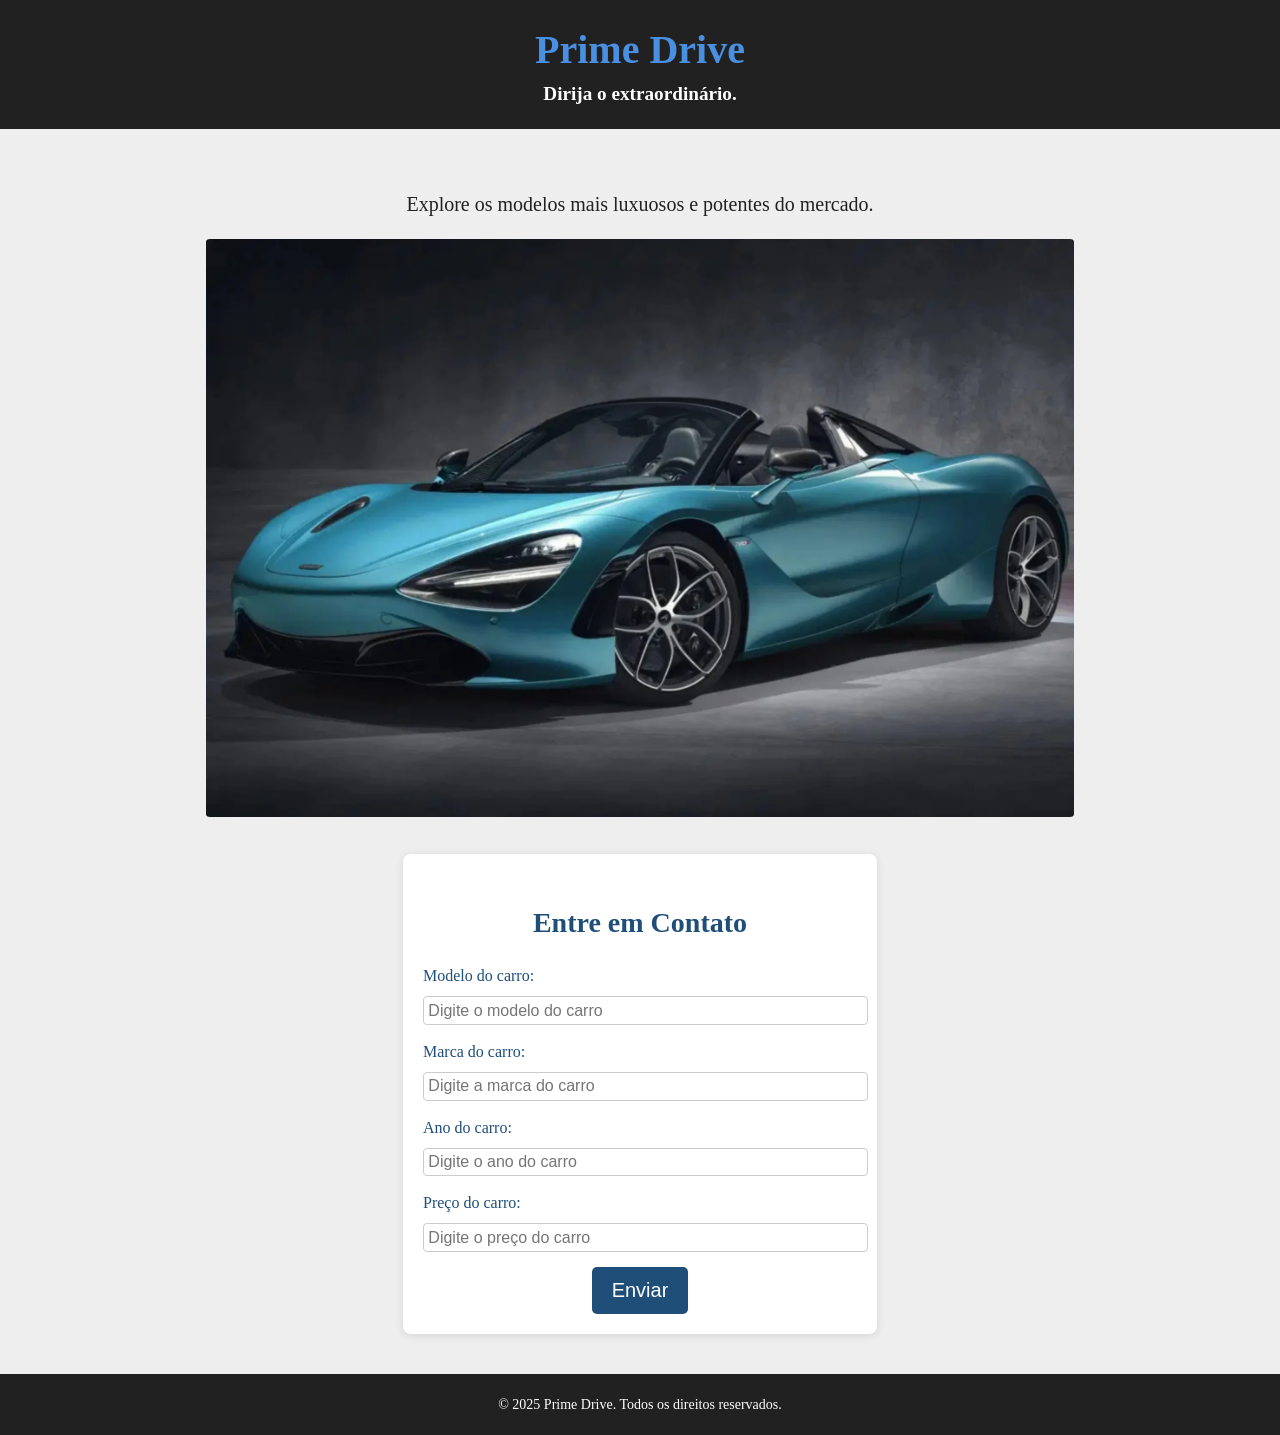
<file: Grupo5/pages/index.html>
<!DOCTYPE html>
<html lang="pt-br">
<head>
    <meta charset="UTF-8">
    <meta name="viewport" content="width=device-width, initial-scale=1.0">
    <link rel="stylesheet" type="text/css" href="style.css" media="screen" />
    <title>Prime Drive</title>
</head>
<body>

    <!-- Header -->
    <header class="header-section" id="headerSection">
        <div>
            <h1>
                Prime Drive
            </h1>
            <h6>
                Dirija o extraordinário.
            </h6>
        </div>
    </header>

    <!-- Section main -->
    <section class="main-section" id="mainSection">

        <p>Explore os modelos mais luxuosos e potentes do mercado.</p>

        <img src="../assets/LuxeCar.webp" alt="Imagem ilustrando carro de luxo">        

        <div class="contact-form" id="contactForm">
            <h3 class="title-form">Entre em Contato</h3>
            <form action="">
                <label for="modelo">Modelo do carro:</label>
                <input type="text" id="modelo" placeholder="Digite o modelo do carro">
                
                <label for="marca">Marca do carro:</label>
                <input type="text" id="marca" placeholder="Digite a marca do carro">
                
                <label for="ano">Ano do carro:</label>
                <input type="text" id="ano" placeholder="Digite o ano do carro">
                
                <label for="preco">Preço do carro:</label>
                <input type="text" id="preco" placeholder="Digite o preço do carro">
                
                <button type="submit">Enviar</button>
            </form>
        </div>

    </section>

    <script src="script.js"></script>

   <!-- Footer -->
    <footer class="footer-section" id="footerSection">
        <div>
            <p>
                &copy; 2025 Prime Drive. Todos os direitos reservados.
            </p>
        </div>
    </footer>
</body>
</html>
</file>
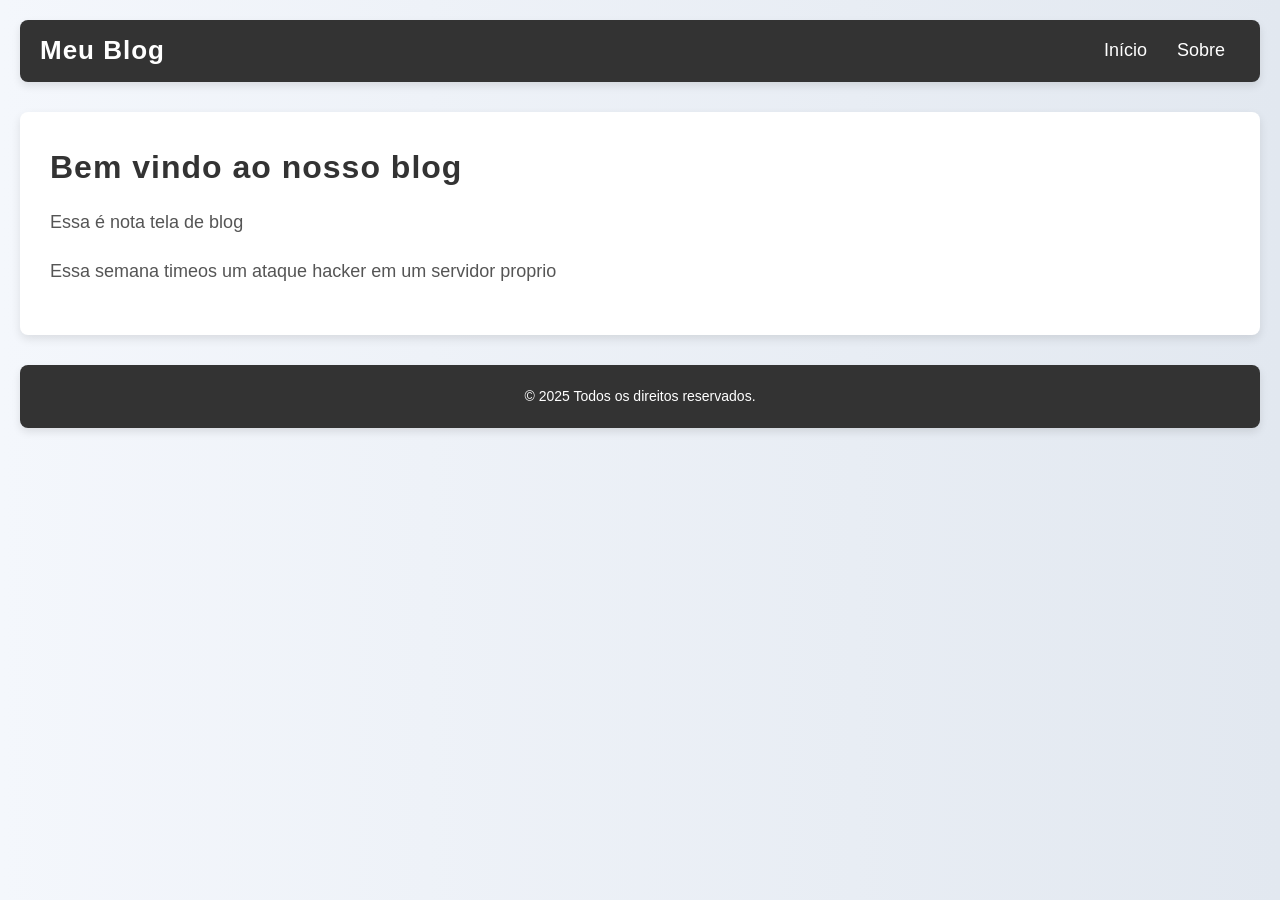
<file: AndreLoppnw-RenanMontibeller-RafaelSchwab/blog.html>
<!DOCTYPE html>
<html lang="pt-BR">
<head>
    <meta charset="UTF-8">
    <meta name="viewport" content="width=device-width, initial-scale=1.0">
    <title>document</title>
    <link rel="stylesheet" href="styles.css">
</head>
<body>
    <header>
        <label for="menu" class="menu-label">☰</label>
        <h1>Meu Blog</h1>
        <input type="checkbox" id="menu" class="menu-toggle">
        <nav>
            <ul>
                <li><a href="index.html">Início</a></li>
                <li><a href="blog.html">Sobre</a></li>
            </ul>
        </nav>
    </header>
    <main>
        <article>
            <h2>Bem vindo ao nosso blog</h2>
            <p>Essa é nota tela de blog</p>
            <p>Essa semana timeos um ataque hacker em um servidor proprio</p>
        </article>
    </main>
    <footer>
        <p>&copy; 2025 Todos os direitos reservados.</p>
    </footer>
</body>
</html>
</file>
<file: Grupo5/pages/style.css>
/* Estilo para o body */
body {
    background-color: #EEE; /* Cor de fundo */
    color: #212121; /* Cor do texto */
    font-family: 'Arial', sans-serif; /* Fonte moderna e legível */
    font-size: 16px; /* Tamanho padrão de fonte */
    line-height: 1.5; /* Maior espaçamento entre linhas para facilitar a leitura */
    margin: 0;
    padding: 0;
}

/* Estilo para o header (cabeçalho) */
.header-section {
    background-color: #212121; /* Cor de fundo azul */
    color: #FFF; /* Texto branco */
    padding: 20px 0; /* Espaçamento interno */
    text-align: center; /* Centraliza o título */
}

.header-section h1 {
    font-size: 2.5em; /* Tamanho maior para o título */
    margin: 0;
    font-family: 'Trebuchet MS';
    color: #4A90E2
}

.header-section h6 {
    font-size: 1.2em; /* Tamanho maior para o título */
    margin: 0;
    font-family: 'Garamond';
}

/* Estilo para a seção principal */
.main-section {
    flex-direction: column; /* Alinha os elementos na vertical */
    justify-content: center; /* Centraliza o conteúdo */
    align-items: center; /* Alinha horizontalmente os elementos */
    padding: 40px 20px;
    text-align: center;
}

.main-section p {
    font-size: 1.25em;
    margin-bottom: 20px; /* Espaço entre o texto e a imagem */
    font-family: 'Trebuchet MS';
    color: #212121
}

/* Estilo para a imagem */
.main-section img {
    max-width: 70%;
    height: auto;
    margin-bottom: 30px;
    border-radius: 0.5%;
}

/* Estilo para o formulário de contato */
.contact-form {
    background-color: #FFF; /* Fundo branco para o formulário */
    border-radius: 8px; /* Bordas arredondadas */
    padding: 20px;
    box-shadow: 0 2px 10px rgba(0, 0, 0, 0.1); /* Sombras suaves para o formulário */
    width: 100%;
    max-width: 600px; /* Limita a largura máxima do formulário */
    margin: 0 auto; /* Centraliza o formulário */
    font-family: 'Trebuchet MS';
}

.contact-form .title-form {
    font-size: 1.75em; /* Tamanho de fonte maior para o título do formulário */
    margin-bottom: 20px; /* Espaço entre o título e os campos */
    color: #1F4E79
}

.contact-form label {
    font-size: 1rem;
    display: block;
    margin-bottom: 8px; /* Espaço entre o label e o input */
    text-align: left;
    color: #1F4E79
}

.contact-form input {
    width: 100%; /* Campo de texto ocupa toda a largura */
    padding: 1%; /* Espaçamento interno nos inputs */
    margin-bottom: 15px; /* Espaço entre os inputs */
    border: 1px solid #CCC; /* Borda cinza clara */
    border-radius: 4px; /* Bordas arredondadas */
    font-size: 1rem;
    color: #212121
}

.contact-form button {
    background-color: #1F4E79; /* Cor azul */
    color: #FFF; /* Texto branco */
    font-size: 1.125rem;
    padding: 12px 20px;
    border: none;
    border-radius: 5px;
    cursor: pointer;
    transition: background-color 0.3s ease;
}

.contact-form button:hover {
    background-color: #4A90E2; /* Azul mais claro no hover */
}

/* Estilo para o footer (rodapé) */
.footer-section {
    background-color: #212121; /* Cor de fundo escura */
    color: #FFF; /* Texto branco */
    padding: 20px 0;
    text-align: center;
    font-size: 0.875rem; /* Tamanho de fonte menor */
    font-family: 'Trebuchet MS';
}

.footer-section p {
    margin: 0;
}

/* Media Queries para diferentes tamanhos de tela */

/* Para telas pequenas (como smartphones) */
@media (max-width: 600px) {
    .header-section h1 {
        font-size: 1.8em; /* Tamanho menor do título */
    }

    .main-section p {
        font-size: 1.125em; /* Texto um pouco menor */
    }

    .contact-form {
        width: 90%; /* O formulário ocupa 90% da largura da tela */
        padding: 15px; /* Reduz o padding no formulário */
    }

    .contact-form input {
        width: 90%;
        padding: 10px; /* Reduz o padding nos inputs */
    }

    .contact-form button {
        width: 100%; /* O botão ocupa toda a largura */
        padding: 15px; /* Aumenta o tamanho do botão */
    }
}

/* Para telas médias (como tablets) */
@media (max-width: 1024px) {
    .main-section {
        flex-direction: row; /* Layout em linha para dispositivos médios */
        justify-content: space-between; /* Espaço entre os elementos */
        align-items: flex-start; /* Alinha os elementos no topo */
    }

    .main-section p {
        font-size: 1.2em; /* Ajusta o tamanho da fonte */
    }

    .contact-form {
        width: 45%; /* O formulário ocupa 45% da largura da tela */
    }

    .contact-form input {
        padding: 10px; /* Reduz o padding nos inputs */
    }
}

/* Para telas grandes (como desktops) */
@media (min-width: 1025px) {
    .main-section {
        flex-direction: row; /* Mantém o layout em linha */
        justify-content: space-around; /* Espaçamento igual entre os elementos */
        align-items: center; /* Centraliza os itens verticalmente */
    }

    .contact-form {
        width: 35%; /* O formulário ocupa 35% da largura da tela */
    }

    .contact-form button {
        font-size: 1.25rem; /* Tamanho maior do botão */
    }
}
</file>
<file: AndreLoppnw-RenanMontibeller-RafaelSchwab/styles.css>
/* Reseta alguns estilos padrão do navegador */
* {
    margin: 0;
    padding: 0;
    box-sizing: border-box;
}

body {
    font-family: 'Arial', sans-serif;
    background-color: #f4f7fc;  /* Fundo mais suave */
    color: #333;  /* Cor de texto mais suave */
    line-height: 1.6;
    padding: 20px;
    margin: 0;
    background-image: linear-gradient(to right, #f4f7fc, #e2e8f0);  /* Gradiente sutil no fundo */
}

header {
    background-color: #333;
    color: white;
    padding: 10px 20px;
    display: flex;
    justify-content: space-between;
    align-items: center;
    border-radius: 8px;
    box-shadow: 0 4px 8px rgba(0, 0, 0, 0.1);  /* Sombra suave */
}

header h1 {
    font-size: 26px;
    letter-spacing: 1px;
}

.menu-label {
    font-size: 30px;
    cursor: pointer;
    display: none;
}

/* Esconde o menu inicialmente em telas pequenas */
.menu-toggle {
    display: none;
}

nav {
    display: block;
}

nav ul {
    list-style-type: none;
    display: flex;
}

nav ul li {
    margin: 0 15px;
}

nav ul li a {
    color: white;
    text-decoration: none;
    font-size: 18px;
    font-weight: 500;
    transition: color 0.3s ease;
}

nav ul li a:hover {
    color: #f4f7fc;
    border-bottom: 2px solid #f4f7fc;  /* Linha embaixo do link ao passar o mouse */
}

/* Estilos para o menu hambúrguer */
@media (max-width: 768px) {
    .menu-label {
        display: block;
    }

    nav {
        display: none;
        position: absolute;
        top: 60px;
        right: 0;
        background-color: #333;
        width: 100%;
        padding: 10px 0;
        border-radius: 8px;
        box-shadow: 0 4px 8px rgba(0, 0, 0, 0.1);  /* Sombra suave para o menu */
    }

    nav ul {
        flex-direction: column;
        width: 100%;
    }

    nav ul li {
        text-align: center;
        padding: 15px 0;
    }

    nav ul li a {
        padding: 10px;
        font-size: 20px;
        font-weight: bold;
    }

    /* Exibe o menu quando o checkbox for marcado */
    .menu-toggle:checked + nav {
        display: block;
    }
}

/* Estilo para o conteúdo principal */
main {
    margin-top: 30px;
    background-color: #fff;
    padding: 30px;
    border-radius: 8px;
    box-shadow: 0 4px 10px rgba(0, 0, 0, 0.1);  /* Sombra suave no artigo */
}

main article h2 {
    font-size: 32px;
    color: #333;
    margin-bottom: 15px;
    letter-spacing: 1px;
}

main article p {
    font-size: 18px;
    color: #555;
    margin-bottom: 20px;
}

main article img {
    max-width: 100%;
    height: auto;
    border-radius: 8px;
    box-shadow: 0 4px 8px rgba(0, 0, 0, 0.1);  /* Sombra suave nas imagens */
}

/* Estilo para o formulário */
form {
    margin: 30px 0;
    background-color: #fff;
    padding: 20px;
    border-radius: 8px;
    box-shadow: 0 4px 10px rgba(0, 0, 0, 0.1);
}

form div {
    margin-bottom: 20px;
}

form input, form textarea {
    width: 100%;
    padding: 12px;
    font-size: 16px;
    border: 1px solid #ccc;
    border-radius: 8px;
    box-shadow: inset 0 1px 3px rgba(0, 0, 0, 0.1);
    transition: border-color 0.3s ease;
}

form input:focus, form textarea:focus {
    border-color: #4f8fd1;  /* Cor azul suave quando em foco */
    outline: none;
}

form .button {
    text-align: center;
}

form button {
    padding: 12px 30px;
    font-size: 16px;
    background-color: #4f8fd1;  /* Cor de fundo suave */
    color: white;
    border: none;
    border-radius: 5px;
    cursor: pointer;
    transition: background-color 0.3s ease;
}

form button:hover {
    background-color: #3d76a5;  /* Cor mais escura ao passar o mouse */
}

form button:active {
    background-color: #346687;
}

/* Estilo do rodapé */
footer {
    text-align: center;
    padding: 20px;
    background-color: #333;
    color: white;
    margin-top: 30px;
    border-radius: 8px;
    box-shadow: 0 4px 8px rgba(0, 0, 0, 0.1);  /* Sombra suave */
}

footer p {
    font-size: 14px;
}

/* Adiciona um pouco de responsividade ao conteúdo */
@media (max-width: 480px) {
    main {
        padding: 20px;
    }

    header h1 {
        font-size: 22px;
    }

    nav ul li a {
        font-size: 16px;
    }
}
</file>
